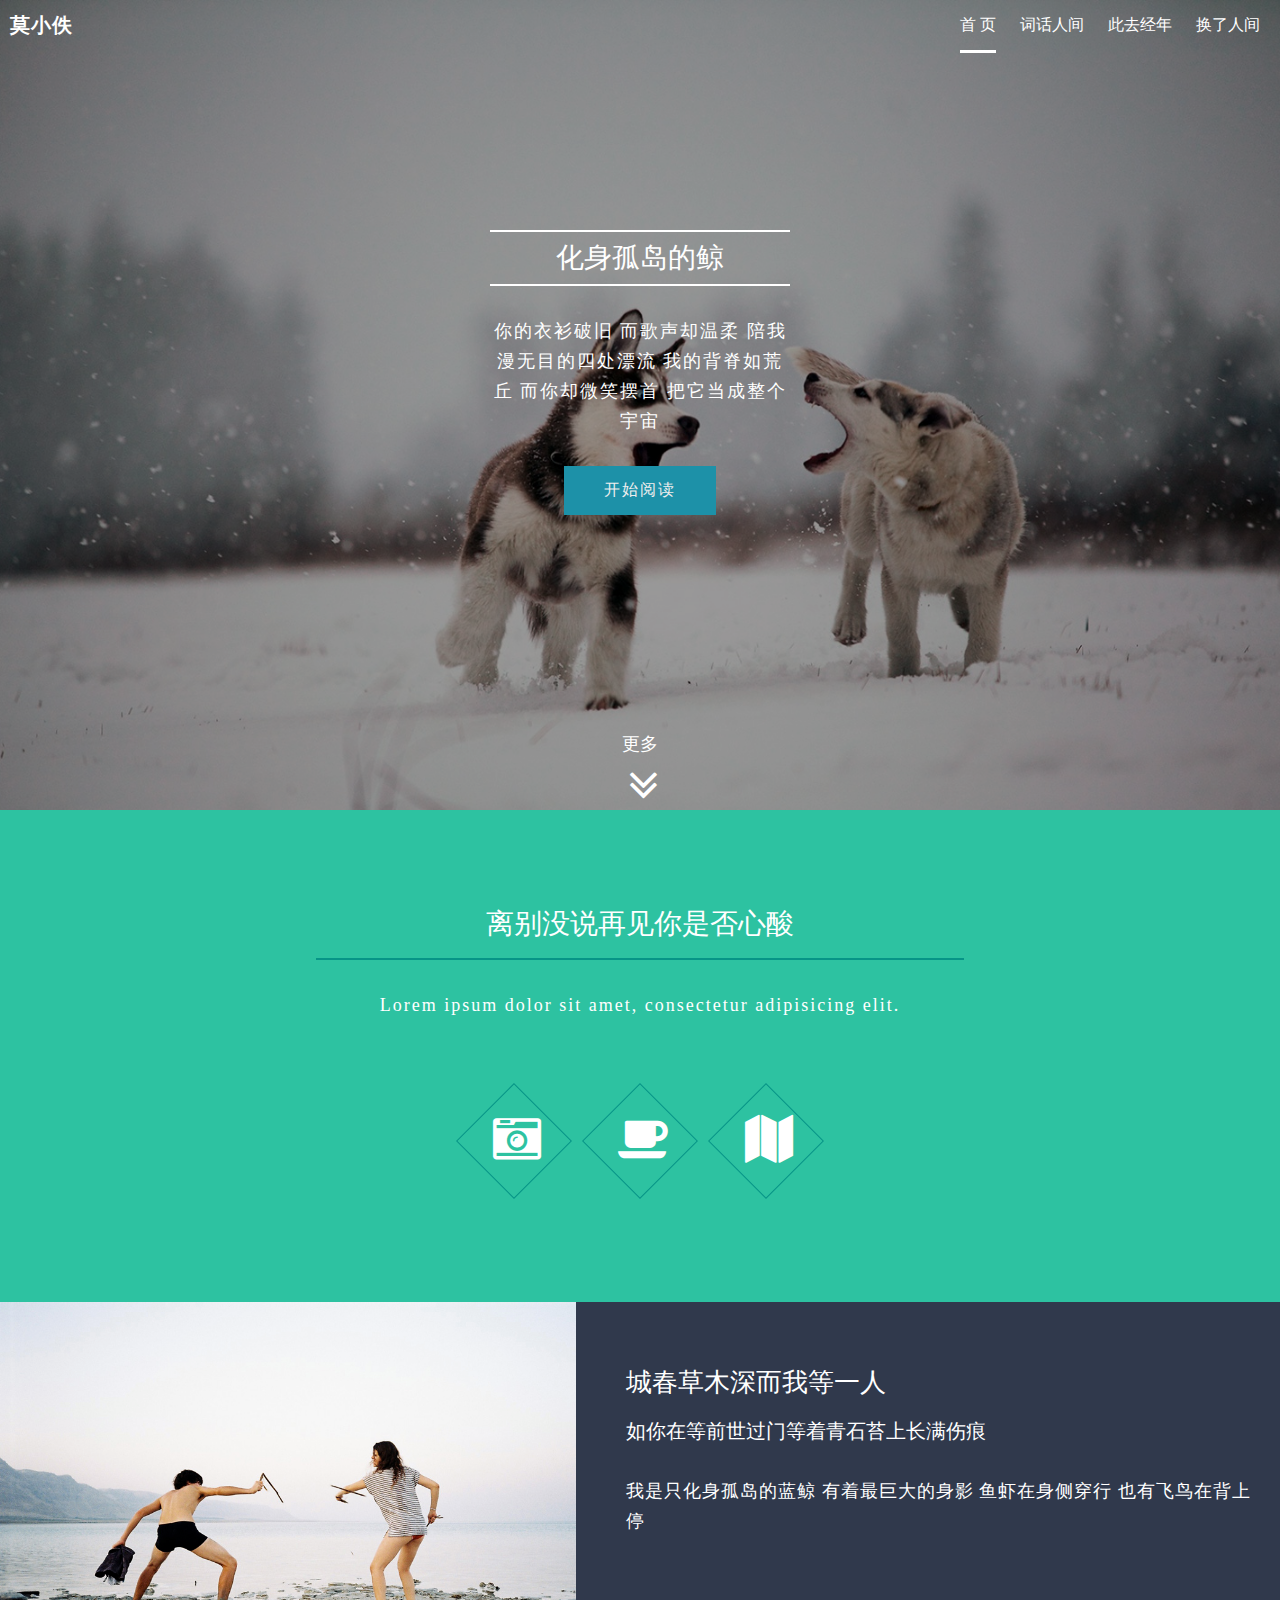
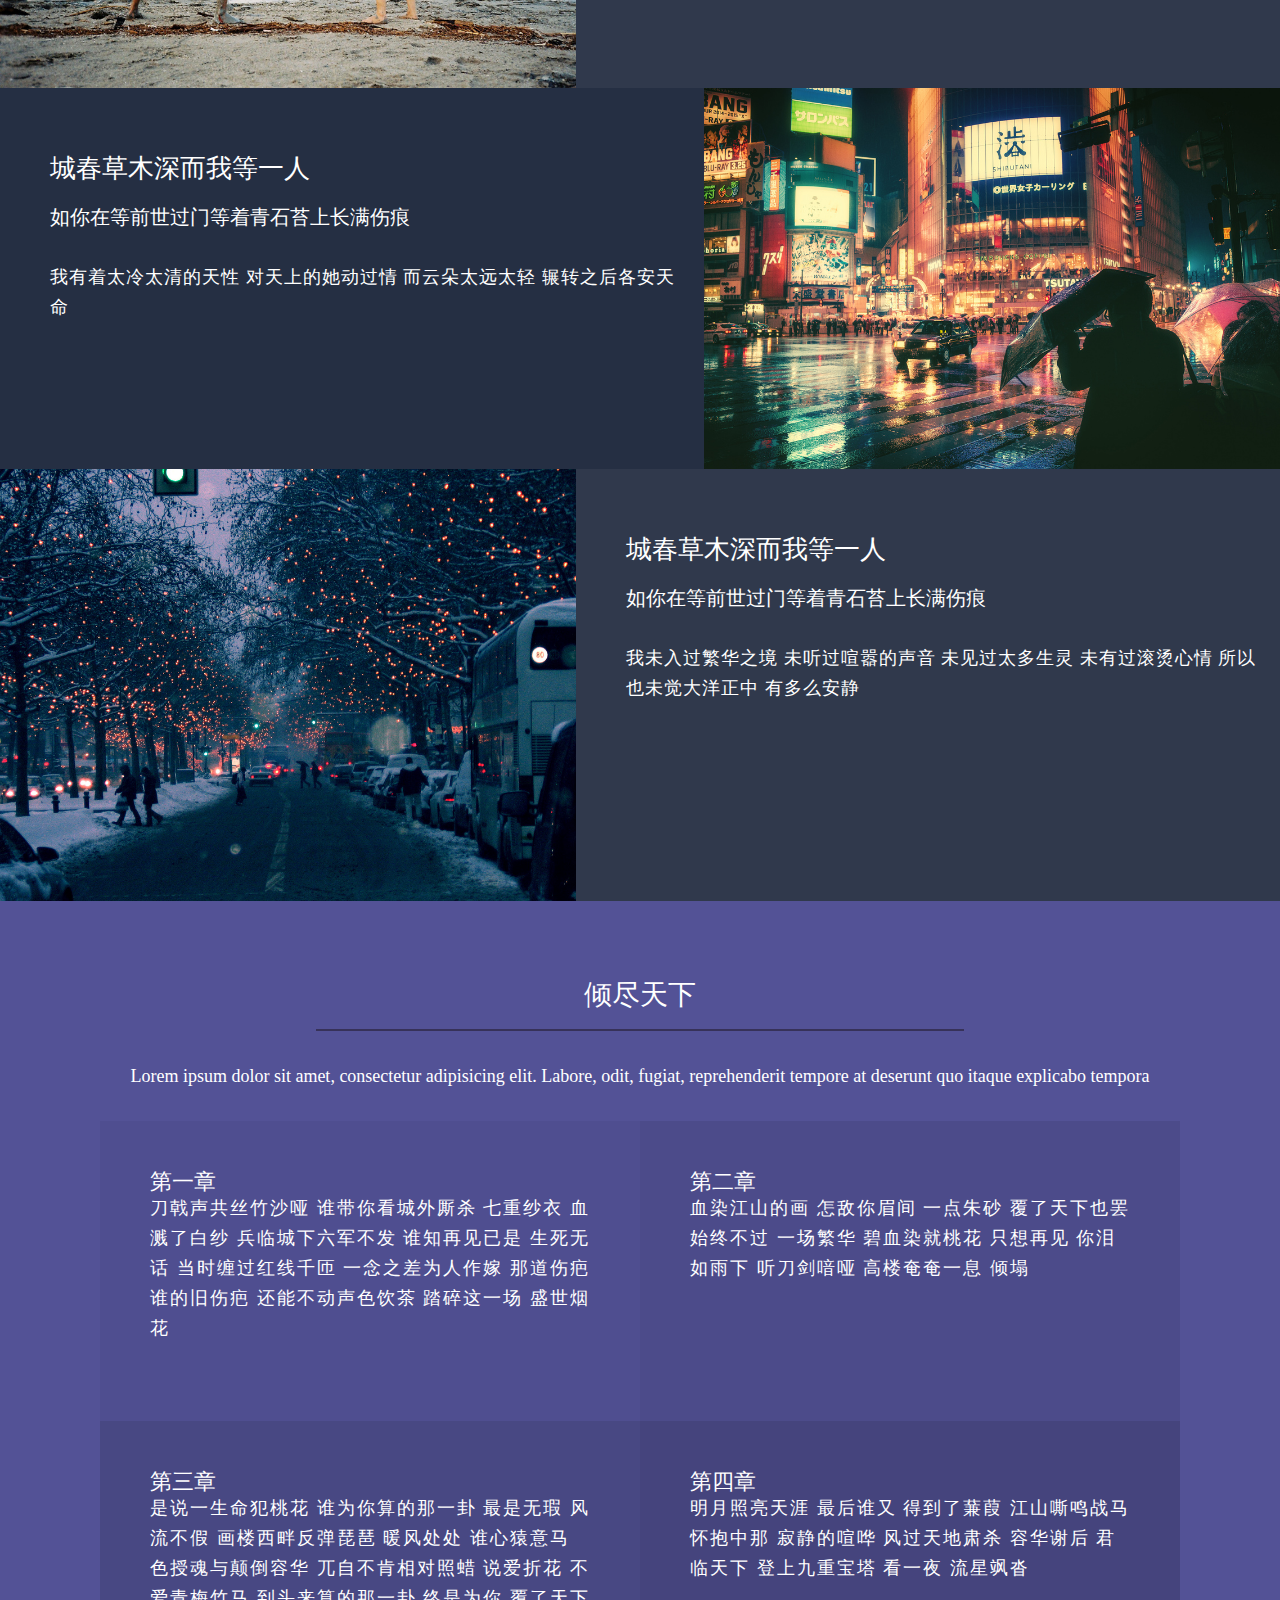
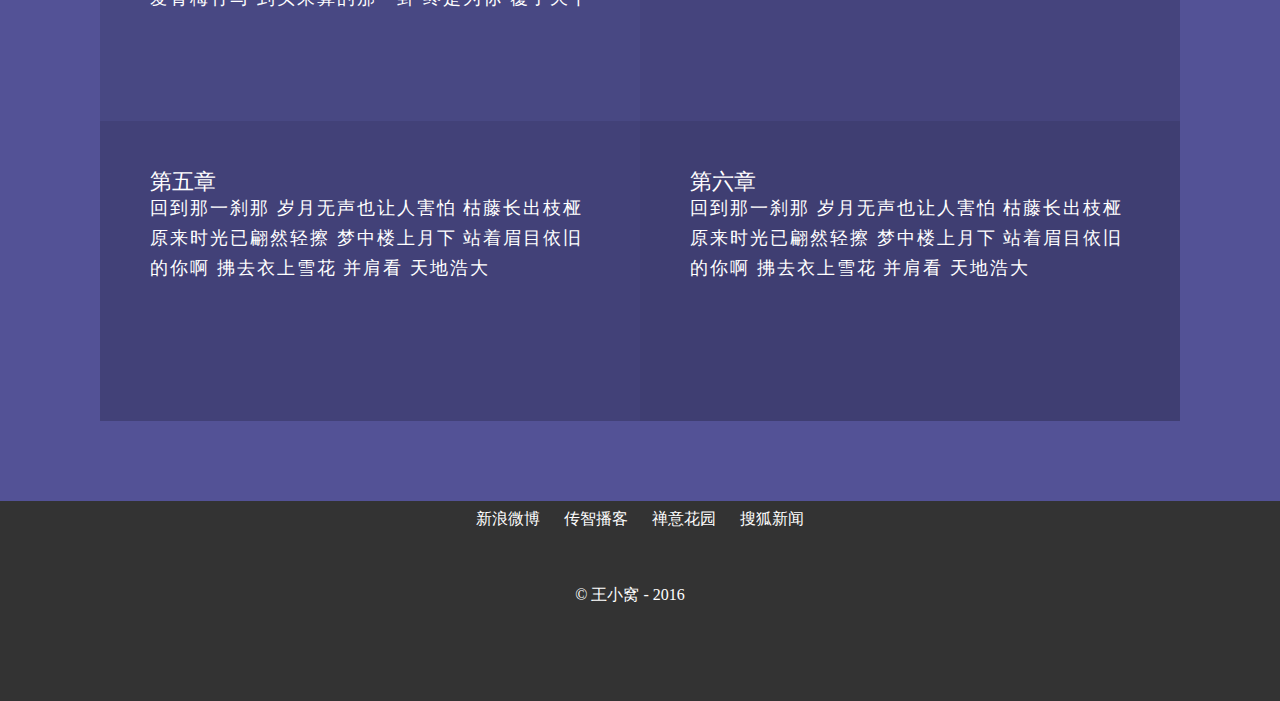
<file: index.html>
<!doctype html>
<html lang="en">
<head>
	<meta charset="utf-8">
	<title>平生总相误,只宜无情游</title>
	<link rel="stylesheet" href="css/cssreset.css"/>
	<link rel="stylesheet" href="css/main.css"/>
	<link rel="stylesheet" href="css/font-awesome.min.css"/>

</head>
<body>

<div class="main-wrapper">
	<header><!--这是页头  -->
		<nav>
			<div class="logo"><a href="index.html"></a>莫小佚</div>
			<ul>
				<li><a href="index.html" class="active">首 页</a></li>
				<li><a href="article.html">词话人间</a></li>
				<li><a href="article2.html">此去经年</a></li>
				<li id="sidebar_trigger"><a href="#">换了人间</a></li>
			</ul>
		</nav>
		<div id="banner">
			<div class="inner">
				<div class="hr"><div/>
				<h1>化身孤岛的鲸</h1>
				<div class="hr"/><div/>
				<p class="sub-heading">
			你的衣衫破旧
			而歌声却温柔
			陪我漫无目的四处漂流
			我的背脊如荒丘
			而你却微笑摆首
			把它当成整个宇宙
			</p>
				<button>开始阅读</button>
				<div class="more">
					更多
					
				</div>
				<i  id="ico" class="fa fa-angle-double-down  fa-3x  "></i>
					

			</div>
		</div>
	</header><!--页头结束-->
<div class="content"><!-- 内容开始 -->
	<section class="green-section">
			<div class="wrapper">
				<div>
					<h2>离别没说再见你是否心酸</h2>
					<div class="hr"></div>
					<p class="sub-heading">Lorem ipsum dolor sit amet, consectetur adipisicing elit. </p>
				</div>
				<div class="icon-group ">
				
			<div id="icon"><i class=" fa fa-camera-retro  fa-3x  "></i></div>
			<div id="icon"><i class=" fa fa-coffee fa-3x " ></i></div>
			<div id="icon"><i class=" fa fa-map fa-3x " ></i></div>
				</div>
			</div>
		</section>
		<section class="gray-section">
			<div class="article-preview">
				<div class="img-section">
					<img src="image/pic01.jpg" alt="">
				</div>
				<div class="text-section">
					<h2>城春草木深而我等一人</h2>
					<div class="sub-heading">
						如你在等前世过门等着青石苔上长满伤痕
					</div>
					<p>我是只化身孤岛的蓝鲸
有着最巨大的身影
鱼虾在身侧穿行
也有飞鸟在背上停</p>
				</div>
			</div>
			
			<div class="article-preview">
				<div class="text-section">
					<h2>城春草木深而我等一人</h2>
					<div class="sub-heading">
						如你在等前世过门等着青石苔上长满伤痕
					</div>
					<p>我有着太冷太清的天性
对天上的她动过情
而云朵太远太轻
辗转之后各安天命</p>
				</div>
				<div class="img-section">
					<img src="image/pic02.jpg" alt="">
				</div>
			</div>

			<div class="article-preview">
				<div class="img-section">
					<img src="image/pic03.jpg" alt="">
				</div>
				<div class="text-section">
					<h2>城春草木深而我等一人</h2>
					<div class="sub-heading">
						如你在等前世过门等着青石苔上长满伤痕
					</div>
					<p>我未入过繁华之境
未听过喧嚣的声音
未见过太多生灵
未有过滚烫心情
所以也未觉大洋正中
有多么安静</p>
				</div>
			</div>
		</section>
		<section class="purple-section">
	<div class="wrapper">
	<div class="heading-wrapper">
		<h2>倾尽天下</h2>
		<div class="hr"></div>
		<div class="sub-heading">Lorem ipsum dolor sit amet, consectetur adipisicing elit. Labore, odit, fugiat, reprehenderit tempore at deserunt quo itaque explicabo tempora 
		</div>
	</div>
	<div class="card-group clearfix">
		<div class="card">
		<h3>第一章</h3>
		<p>
		
		刀戟声共丝竹沙哑
		谁带你看城外厮杀
		七重纱衣 血溅了白纱
		兵临城下六军不发
		谁知再见已是 生死无话
		当时缠过红线千匝
		一念之差为人作嫁
		那道伤疤 谁的旧伤疤
		还能不动声色饮茶
		踏碎这一场 盛世烟花
		
		</p>
		</div>
			<div class="card">
		<h3>第二章</h3>
		<p>
		血染江山的画
		怎敌你眉间 一点朱砂
		覆了天下也罢
		始终不过 一场繁华
		碧血染就桃花
		只想再见 你泪如雨下
		听刀剑喑哑
		高楼奄奄一息 倾塌

			
		</p>
		</div>
		<div class="card">
		<h3>第三章</h3>
		<p>
		是说一生命犯桃花
		谁为你算的那一卦
		最是无瑕 风流不假
		画楼西畔反弹琵琶
		暖风处处 谁心猿意马
		色授魂与颠倒容华
		兀自不肯相对照蜡
		说爱折花 不爱青梅竹马
		到头来算的那一卦
		终是为你 覆了天下		
		</p>
		</div>
			<div class="card">
		<h3>第四章</h3>
		<p>
		明月照亮天涯
		最后谁又 得到了蒹葭
		江山嘶鸣战马
		怀抱中那 寂静的喧哗
		风过天地肃杀
		容华谢后 君临天下
		登上九重宝塔
		看一夜 流星飒沓
		</p>
		</div>
		<div class="card">
		<h3>第五章</h3>
		<p>
			回到那一刹那
		岁月无声也让人害怕
		枯藤长出枝桠
		原来时光已翩然轻擦
		梦中楼上月下
		站着眉目依旧的你啊
		拂去衣上雪花
		并肩看 天地浩大
		</p>
		</div>
			<div class="card">
		<h3>第六章</h3>
		<p>
			回到那一刹那
		岁月无声也让人害怕
		枯藤长出枝桠
		原来时光已翩然轻擦
		梦中楼上月下
		站着眉目依旧的你啊
		拂去衣上雪花
		并肩看 天地浩大
		</p>
		</div>
	</div>
	</div>
		</section>
	</div><!-- 内容结束 -->
<footer><!-- 页脚开始 -->
	<ul class="share-group">
	
		<li>新浪微博</li>
		<li>传智播客</li>
		<li>禅意花园</li>
		<li>搜狐新闻</li>
		
	</ul>
	<div class="copy">
		&copy 王小窝 - 2016  
	</div>
</footer><!-- 页脚结束 -->
</div>
<div class="mask">
</div>
<div id="sidebar">
<ul>

	<li><a href="">新浪微博</a></li>
	<li><a href="">传智播客</a></li>
	<li><a href="">禅意花园</a></li>
	<li><a href="">搜狐新闻</a></li>
	<li><a href="">虎扑体育</a></li>
</ul>
</div>
<button class="back-to-top">返回顶部</button>
<script src="js/jquery.min.js"></script>
<script src="js/main.js"></script>

</body>
</html>
</file>
<file: css/main.css>
@charset="utf-8";
body{
	font-family :微软雅黑,宋体;
}
span{
	font-size: 24px;color: #3c3c3c;
	margin: 0 auto;
}
nav{
	background: transparent;
	height: 50px;
}
/*ul{
	height: 60px;
}*/
header{
	background:rgba(0,0,0,0.4);
}
nav ul{
 	list-style: none;
 	margin: 0;
 	float: right;
}
nav ul li a{
	line-height: inherit;
	text-decoration: none;
	display:inline-block;
	height: inherit;
	color: #fff;
 }
 nav ul li.logo{
 	float: left;
 	padding: 10px;
 }
 nav ul li, nav .logo{
 	
 	display: inline-block;
 	line-height: 50px;
 	margin-right: 20px;
 }

 #banner{
	background: transparent;
	height: 740px;
}

 #banner .inner{  
 	max-width: 300px;
 	text-align: center;
 	margin: 0 auto;
 	position: relative;
 	top:160px;
 }
 #banner .inner h1{
 	font-size: 28px;
	margin: 0
 }
 #main-btn{
 	padding: 14px 28px;
 	font-size: 20px;
 	letter-spacing: 4px;
 	border-radius: 6px;
 	background: #18a;
 }
 button{
 	font-size: 16px;
	border:none;
 	background: #1d91a8;
	font-family: "微软雅黑";
 	color: #eee;
 	padding:10px;
 }
#banner button{
 	padding:14px 40px;
 	letter-spacing: 2px;
 }
 #banner .inner .more{
 	position: relative;
 	top: 220px;
 	font-size: 18px;
 }
.sub-heading{
	font-size: 18px;
	color: #fff;
	line-height: 30px;
	margin: 30px 0;
 }

 .logo{
 	margin-left: 10px;
	font-size: 20px;
 	font-weight: 700;
 	letter-spacing: 1px;
	color: #fff;
 }
 .log a, h1, #banner{
 	color: #fff;
 }
p{
	font-size: 18px;
	letter-spacing: 2px;
	line-height: 30px;
}
.active{
	padding-bottom: 0px;
 	border-bottom: 3px solid #fff;
}
h1{
	padding:12px;
 	border-top: 2px solid #fff;
 	border-bottom: 2px solid #fff;
 }
 h2{
 	font-size: 28px;
 }
 h3{
	font-size: 22px;
}
.hr{
	width: 100%;
	margin: 20px auto;
	height:2px;

 }
.wrapper{
	max-width: 1080px;
	margin: 0 auto;
}
 .green-section{
 	background: #089db0;
 	color: #fff;
 	text-align: center;
 	padding: 100px 0;
 }
 .green-section .hr{
 	background: #079487;
 	width: 60%;
 }
 .green-section {
	background: #2dc2a1;
	color: #fff;
	text-align: center;
	padding: 100px 0;
}
#icon{
	display: inline-block;
	width: 80px;
	height: 80px;
	border: 1px solid #079487;
	background: transparent;
	transform:rotate(-45deg);
	margin: 20px;
}
.icon-group{
	margin-top: 60px;
}

.gray-section{
	background: #252f43;
	color: #fff;
}
.gray-section .img-section{
	width: 45%;

}
.img-section img{
	width: 100%;
}
.gray-section .text-section{
	
	width: 55%;
}
.article-preview > div{
	float: left;
	font-size: 0;
}
.article-preview:nth-child(odd){
background: rgba(255,255,255,0.05);
	}
.article-preview:after{
	content: '';
	display: block;
	clear:both; 
}
.text-section{
	position: relative;
	top: 68px;
	left: 50px;
}
.text-section > div{
	max-width: 90%;
}
.text-section h2{
	font-size: 26px;
	margin-bottom: 20px;
}
.text-section .sub-heading{
	font-size: 20px;
	margin-top: 0px;
}
.text-section p{
	font-size: 18px;
	letter-spacing: 1px;
}

.text-section > *{
	max-width: 90%;
}
.purple-section{
	background: #535296;
	color: #fff;
	padding:80px;
}
.purple-section .heading-wrapper{
	text-align: center;

}
.purple-section .hr{
	background: #373259;
	width: 60%;
}
.card{
	float: left;
	width: 50%;
	min-height: 300px;
	padding: 50px;
-webkit-box-sizing:border-box;
-moz-box-sizing:border-box;
box-sizing:border-box;

}

.clearfix:after {
	content: '';
	display: block;
	clear:both; 
}
.card:first-child{
background: rgba(0,0,0,0.04);
}
.card:nth-child(2){
	background: rgba(0,0,0,0.08);

}
.card:nth-child(3){
	background: rgba(0,0,0,0.12);

}
.card:nth-child(4){
	background: rgba(0,0,0,0.16);

}
.card:nth-child(5){
	background: rgba(0,0,0,0.20);

}
.card:nth-child(6){
	background: rgba(0,0,0,0.24);

}
footer{
	background: #333;
	color: #fff;
	min-height: 200px;
	text-align: center;
}
ul .share-group {

	position: relative;
	display: block;
	width:100%;
	margin: 0 auto;
	padding: 50px;
}
.share-group li{
	display: inline-block;
	padding: 10px;
}
.copy{
	padding:50px 20px 20px 0px;
}
.main-wrapper{
	background: #444 url(../image/banner.jpg);
	background-attachment: fixed;
	background-repeat: no-repeat;
	background-size: cover;
	background-position: center center;
	overflow: hidden;
}
i.fa
{	
	
	text-align: center;
	vertical-align: middle;
	transform:rotate(45deg);
	position: relative;
	top: 17px;
	left: 3px;
}

#ico
{	top: 230px;
	transform:rotate(0deg);
	
}
#sidebar{

position: fixed;
top: 0;
right: -300px;
bottom: 0;
width: 300px;
background: #333;
padding: 20px 0;
transition: right 0.5s;
}
#sidebar ul{
	list-style: none;
	padding: 0;
	margin:0;
}

#sidebar ul a{
	width: 100%;
	color:#fff;
	padding: 10px 30px;
	display: inline-block;
	text-decoration: none;
}
#sidebar ul a:hover{
	background: #444;
}
.mask{
	display: none;
	position: fixed;
	top: 0;
	bottom: 0;
	right: 0;
	left: 0;
	background: rgba(0,0,0,0.3);
}
.back-to-top{
	position: fixed;
	bottom:30px;
	right: 30px;
	border: 1px solid #000;
}

.article  #banner{
 	height: 300px;
 }
  .article h1{
  	border: none;
  }
  .article #banner .inner{
  		top:30px;
  }
  .content_wrapper{
  	width: 1080px;
  	margin: 0 auto;
  }




.content-wrapper{
	width: 100%;
	margin: 0;

}
.article .content{
	background: #fefefe;
}
.article {
	line-height: 2;
	padding: 10px 0;
}
.article_info{
	font-size: 14px;
	color: #666;
	padding:15px 0;

}

article{
	padding: 10px 0;
}
article div{
	text-indent: 2em;
}
</file>
<file: css/cssreset.css>
@charset="utf-8";
html, body, div, span, applet, object, iframe,
h1, h2, h3, h4, h5, h6, p, blockquote, pre,
a, abbr, acronym, address, big, cite, code,
del, dfn, em, img, ins, kbd, q, s, samp,
small, strike, strong, sub, sup, tt, var,
b, u, center,
dl, dt, dd, ol, ul, li,
fieldset, form, label, legend,
table, caption, tbody, tfoot, thead, tr, th, td,
article, aside, canvas, details, embed, 
figure, figcaption, footer, header, hgroup, 
menu, nav, output, ruby, section, summary,
time, mark, audio, video {
	margin: 0;
	padding: 0;
	border: 0;
	font-size: 100%;
	font: inherit;
	vertical-align: baseline;
}
/* HTML5 display-role reset for older browsers */
article, aside, details, figcaption, figure, 
footer, header, hgroup, menu, nav, section {
	display: block;
}
body {
	line-height: 1;
}
ol, ul {
	list-style: none;
}
blockquote, q {
	quotes: none;
}
blockquote:before, blockquote:after,
q:before, q:after {
	content: '';
	content: none;
}
table {
	border-collapse: collapse;
	border-spacing: 0;
}
</file>
